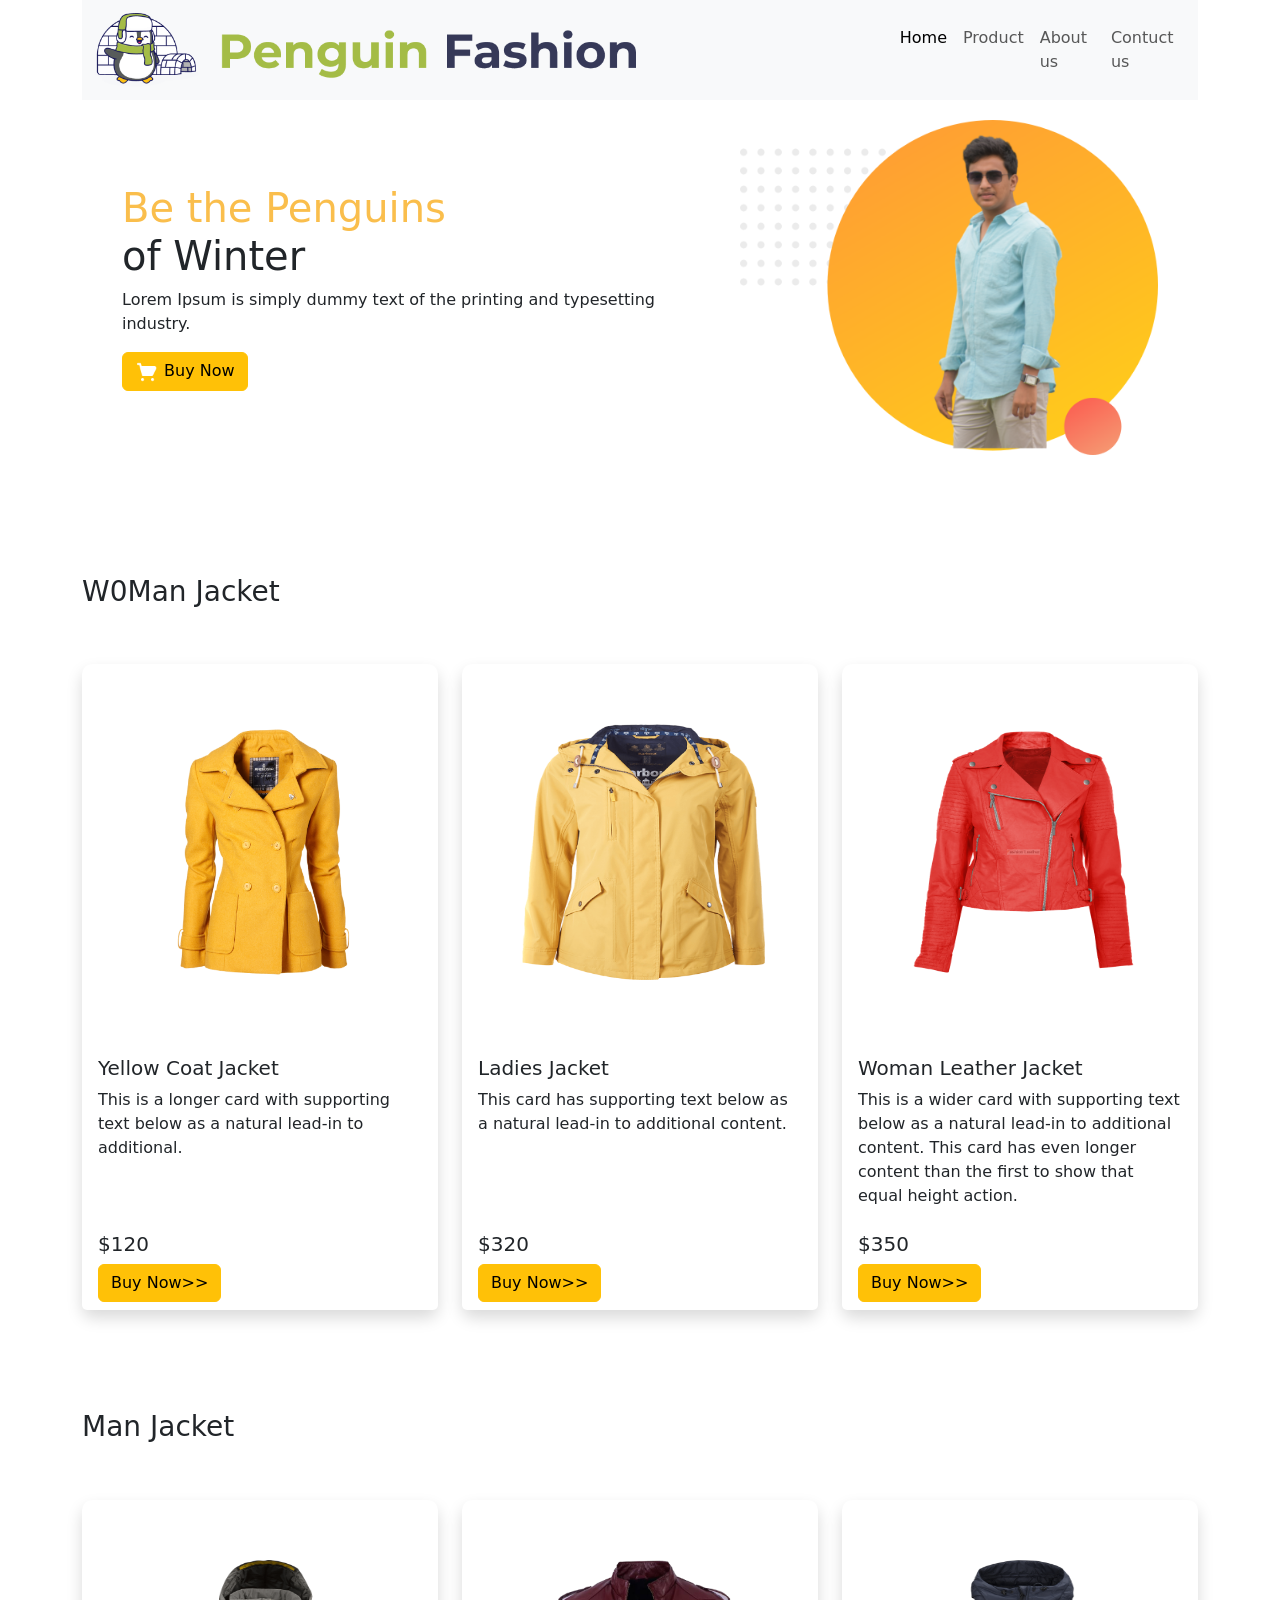
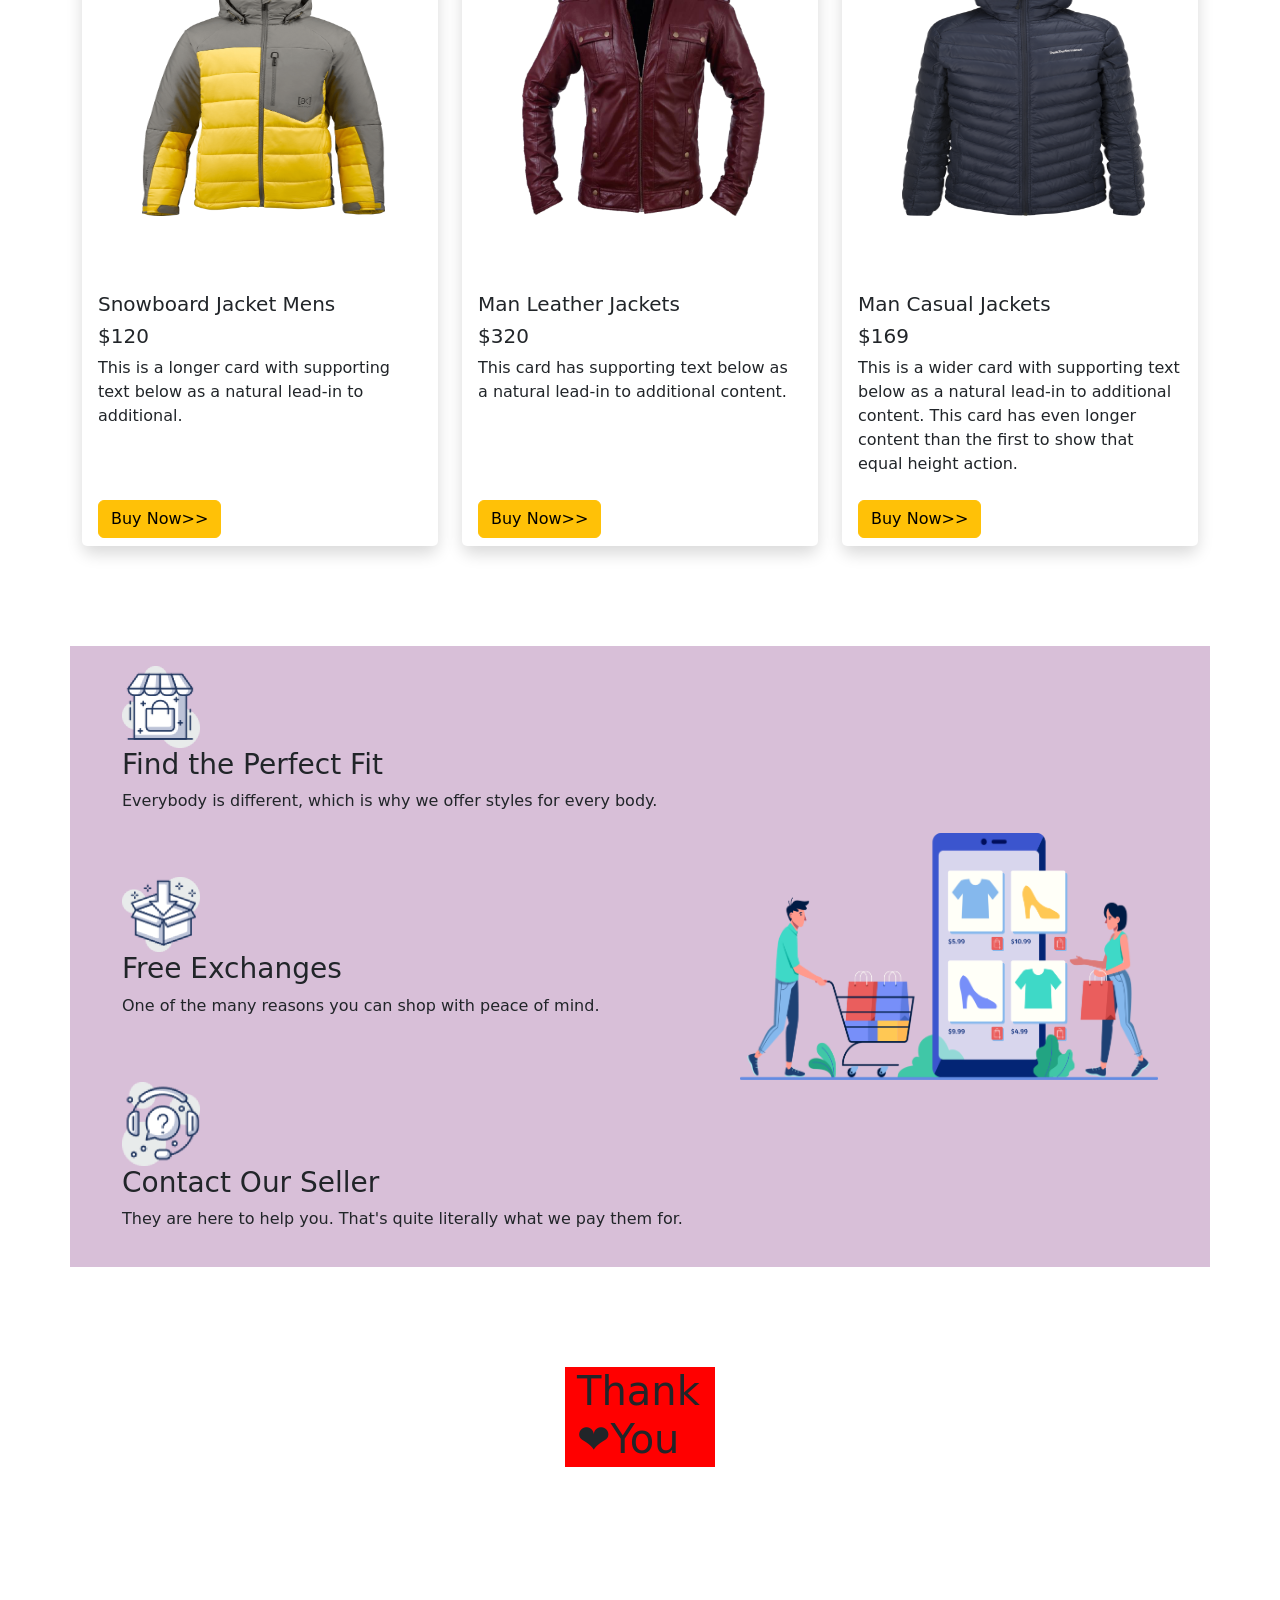
<file: index.html>
<!DOCTYPE html>
<html lang="en">
<head>
    <meta charset="UTF-8">
    <meta name="viewport" content="width=device-width, initial-scale=1.0">
    <title>Document</title>
    <link href="https://cdn.jsdelivr.net/npm/bootstrap@5.0.0-beta1/dist/css/bootstrap.min.css" rel="stylesheet"
    integrity="sha384-giJF6kkoqNQ00vy+HMDP7azOuL0xtbfIcaT9wjKHr8RbDVddVHyTfAAsrekwKmP1" crossorigin="anonymous">
    <link rel="stylesheet" href="style.css">
</head>
<body>
    <header class="container">
        <nav class="navbar navbar-expand-lg navbar-light bg-light">
          <div class="container-fluid">
            <a class="navbar-brand" href="#">
              <img class="lol" src=" images/7.png" alt=""> </a>
            <button class="navbar-toggler" type="button" data-bs-toggle="collapse" data-bs-target="#navbarNavAltMarkup"
              aria-controls="navbarNavAltMarkup" aria-expanded="false" aria-label="Toggle navigation">
              <span class="navbar-toggler-icon"></span>
            </button>
            <div class="collapse navbar-collapse" id="navbarNavAltMarkup">
              <div class="navbar-nav">
                <a class="nav-link active" aria-current="page" href="#">Home</a>
                <a class="nav-link" href="#">Product</a>
                <a class="nav-link" href="#">About us</a>
                <a class="nav-link " href="#" tabindex="-1" aria-="true">Contuct us</a>
              </div>
            </div>
          </div>
        </nav>

        <div id="carouselExampleControls" class="carousel slide" data-bs-ride="carousel">
            <div class="carousel-inner">
              <div class="carousel-item active">
                <div class="row d-flex align-items-center">
                  <div class="col-md-7">
                    <h1><span class="text-color">Be the Penguins</span><br>
                    of Winter</h1>
                    <p>Lorem Ipsum is simply dummy text of the printing 
                        and typesetting industry.</p>
                    <button class="btn btn-warning">
                      <img src="logo/shopping-cart 1.png" alt=""> Buy Now</button>
             </div>
             <div class="col-md-5 ">
             

                <img src="images/8.png" class="d-block w-100" alt="...">
              </div>
            </div>
          </div>
          </header>    
          
          <section class="mt-5 container  ">
            <h3>W0Man Jacket</h3> <br><br>
            <div class="row row-cols-1 row-cols-md-3 g-4 ">
              <div class="col">
                <div class="card h-100  shadow">
                  <img  src="images/1.png" class="card-img-top" alt="...">
                  <div class="card-body">
                    <h5 class="card-title">Yellow Coat Jacket </h5>
                    <p class="card-text">This is a longer card with supporting text below as a natural lead-in to additional.
                    </p>
                  </div>
                  <div class="card-footer">
                    <h5>$120</h5>
                    <button class="btn btn-warning">Buy Now>></button>
                  </div>
                </div>
              </div>
              <div class="col">
                <div class="card h-100  shadow">
                  <img src="images/2.png" class="card-img-top" alt="...">
                  <div class="card-body">
                    <h5 class="card-title">Ladies Jacket </h5>
                    <p class="card-text">This card has supporting text below as a natural lead-in to additional content.</p>
                  </div>
                  <div class="card-footer">
                    <h5>$320</h5>
                    <button class="btn btn-warning">Buy Now>></button>
                  </div>
                </div>
              </div>
              <div class="col">
                <div class="card h-100  shadow">
                  <img src="images/3.png" class="card-img-top" alt="...">
                  <div class="card-body">
                    <h5 class="card-title">Woman Leather Jacket </h5>
                    <p class="card-text">This is a wider card with supporting text below as a natural lead-in to additional
                      content. This card has even longer content than the first to show that equal height action.</p>
                  </div>
                  <div class="card-footer">
                    <h5>$350</h5>
                    <button class="btn btn-warning">Buy Now>></button>
                  </div>
                </div>
              </div>
            </div>
          </section>

          <section class="mt-5 container ">
            <h3>Man Jacket</h3> <br><br>
            <div class="row row-cols-1 row-cols-md-3 g-4 ">
              <div class="col">
                <div class="card h-100  shadow">
                  <img src="images/4.png" class="card-img-top" alt="...">
                  <div class="card-body">
                    <h5 class="card-title">Snowboard Jacket Mens</h5>
                    <h5>$120</h5>
                    <p class="card-text">This is a longer card with supporting text below as a natural lead-in to additional.
                    </p>
                  </div>
                  <div class="card-footer">
                    <button class="btn btn-warning">Buy Now>></button>
                  </div>
                </div>
              </div>
              <div class="col">
                <div class="card h-100  shadow">
                  <img src="images/5.png" class="card-img-top" alt="...">
                  <div class="card-body">
                    <h5 class="card-title">Man Leather Jackets </h5>
                    <h5>$320</h5>
                    <p class="card-text">This card has supporting text below as a natural lead-in to additional content.</p>
                  </div>
                  <div class="card-footer">
                    <button class="btn btn-warning">Buy Now>></button>
                  </div>
                </div>
              </div>
              <div class="col">
                <div class="card h-100  shadow">
                  <img src="images/6.png" class="card-img-top" alt="...">
                  <div class="card-body">
                    <h5 class="card-title">Man Casual Jackets</h5>
                    <h5>$169</h5>
                    <p class="card-text">This is a wider card with supporting text below as a natural lead-in to additional
                      content. This card has even longer content than the first to show that equal height action.</p>
                  </div>
                  <div class="card-footer">
                    <button class="btn btn-warning">Buy Now>></button>
                  </div>
                </div>
              </div>
            </div>
          </section>

          <header class="containerr container">
                             
    
            <div id="carouselExampleControls" class="carousel slide" data-bs-ride="carousel">
                <div class="carousel-inner">
                  <div class="carousel-item active">
                    <div class="row d-flex align-items-center">
                      <div class="col-md-7">
                        <img src="logo/image 12.png" alt="">

                        <h3 >Find the Perfect Fit</h3>
                        <p>Everybody is different, which is why we
                          offer styles for every body.</p> <br> <br>
                       
                       
                        <img src="logo/image 13.png" alt="">
                        <h3>Free Exchanges</h3>
                        <p>One of the many reasons you can shop
                          with peace of mind.</p> <br><br>
                            <img src="logo/image 14.png" alt="">
                            <h3>Contact Our Seller</h3>
                            <p>They are here to help you. That's quite 
                              literally what we pay them for.</p>
                 </div>
                 <div class="col-md-5 ">
                 
    
                  <img src="logo/1.png" class="d-block w-100" alt="...">
                </div>
             
               
                </div>
              </div>
              </header>

              <section class="loll container">
                <h1>Thank ❤You </h1>
              </section>

              <section class="container-centure">
              
              <div class="spinner-grow text-primary" role="status">
                <span class="visually-hidden">Loading...</span>
              </div>
              <div class="spinner-grow text-secondary" role="status">
                <span class="visually-hidden">Loading...</span>
              </div>
              <div class="spinner-grow text-success" role="status">
                <span class="visually-hidden">Loading...</span>
              </div>
              <div class="spinner-grow text-danger" role="status">
                <span class="visually-hidden">Loading...</span>
              </div>
              <div class="spinner-grow text-warning" role="status">
                <span class="visually-hidden">Loading...</span>
              </div>
              <div class="spinner-grow text-info" role="status">
                <span class="visually-hidden">Loading...</span>
              </div>
              <div class="spinner-grow text-light" role="status">
                <span class="visually-hidden">Loading...</span>
              </div>
              <div class="spinner-grow text-dark" role="status">
                <span class="visually-hidden">Loading...</span>
              </div>
            </section> 
</body>
</html>
</file>
<file: style.css>
.lol{
    width: 70%;
}
.containerr img{
 width: 78px;
 text-align: left;
}
.text-color{
    color: #FABE4C;

}
.container-centure{
    text-align: center;
}

.card img{
    margin: 60px;
width: 243px;
height: 256px;
}
.containerr{
    background-color: thistle;
}
.btn img{
width: 24px;
}





.container {
    margin-bottom: 100px;
  
}

.carousel-item{
    padding: 20px 40px;
}



.categories h1{
    color: white;
}

.card{
    border: none;
    border-radius: 10px;
    box-shadow: 5px 5px 10px lightgray;
}
.card-footer{
    background-color: white;
    border-top: none;

}
.loll {
    width: 150px;
    height: 100px;
    background-color: red;
   
    animation-name: example;
    animation-duration: 4s;
    animation-iteration-count: 2;
    animation-direction: alternate-reverse;  
  }
  
  @keyframes example {
    0%   {background-color:red; left:0px; top:0px;}
    25%  {background-color:yellow; left:200px; top:0px;}
    50%  {background-color:blue; left:200px; top:200px;}
    75%  {background-color:green; left:0px; top:200px;}
    100% {background-color:red; left:0px; top:0px;}
  }
</file>
